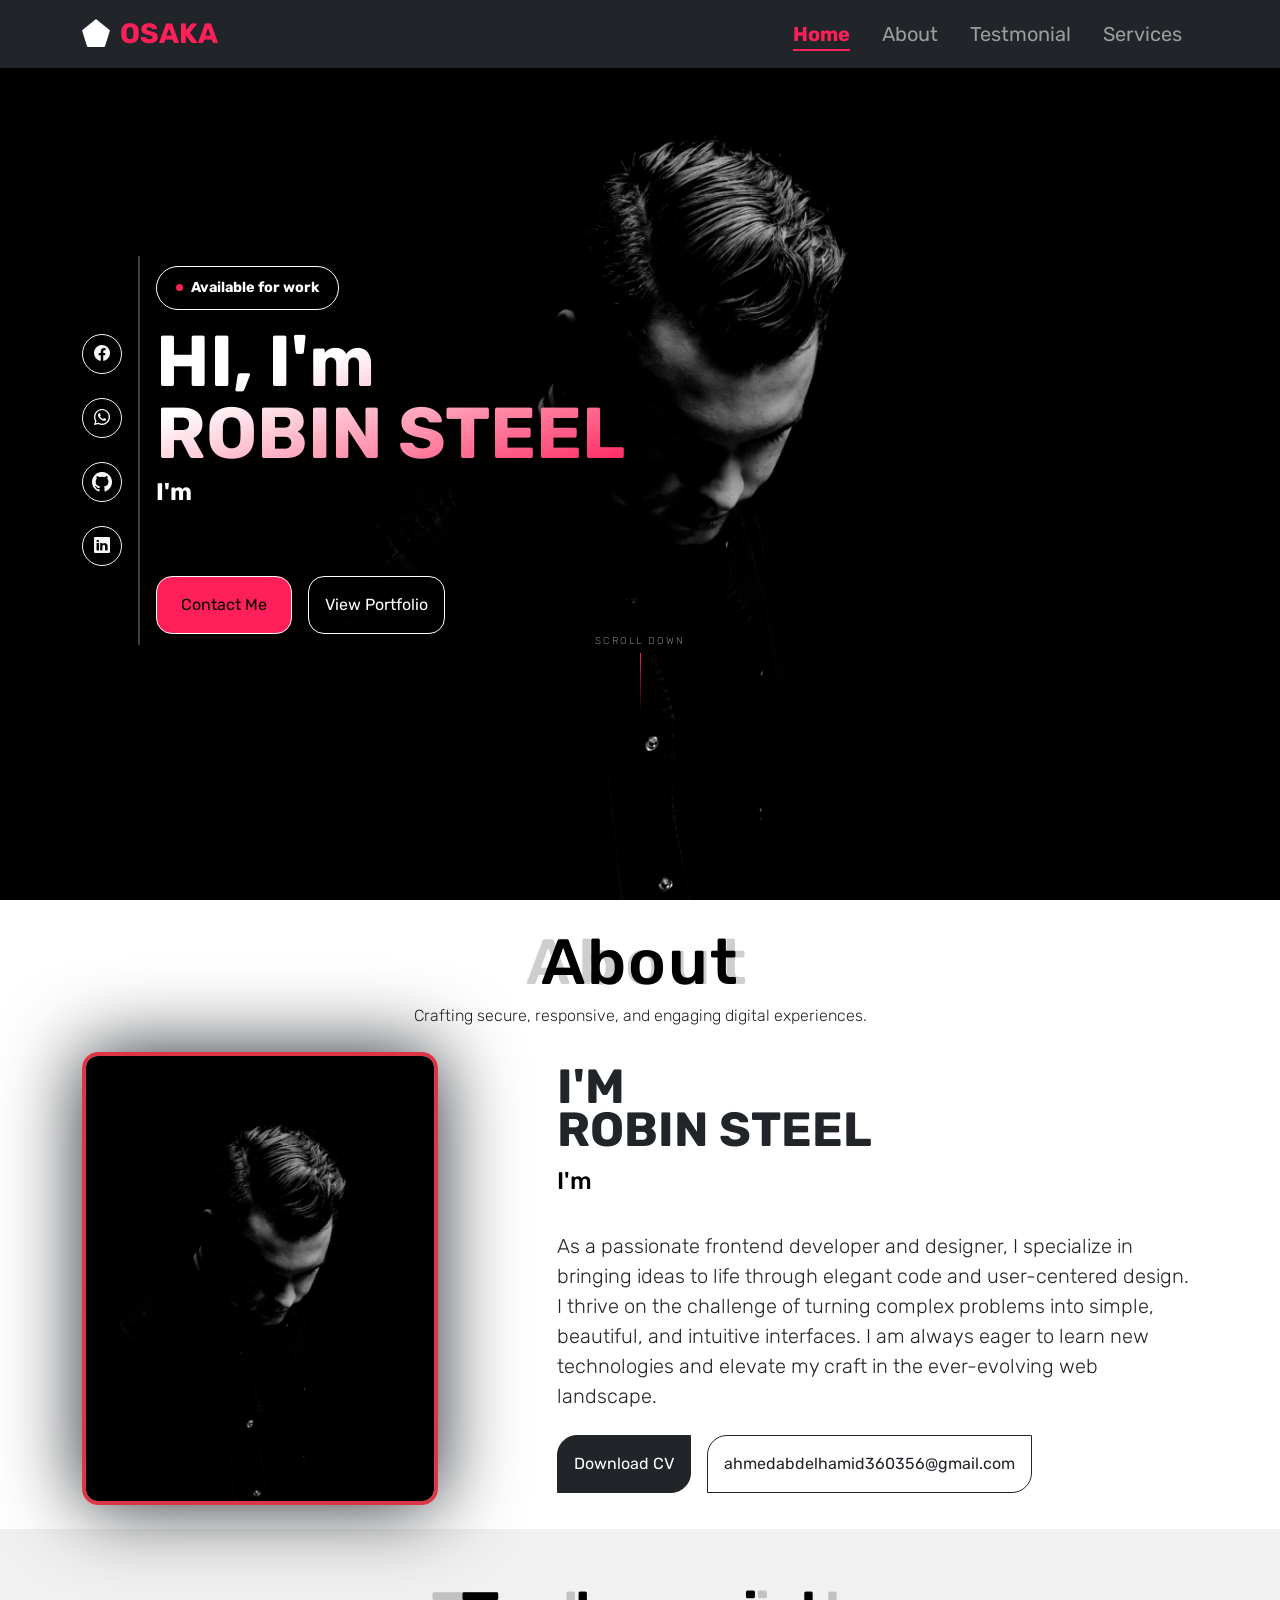
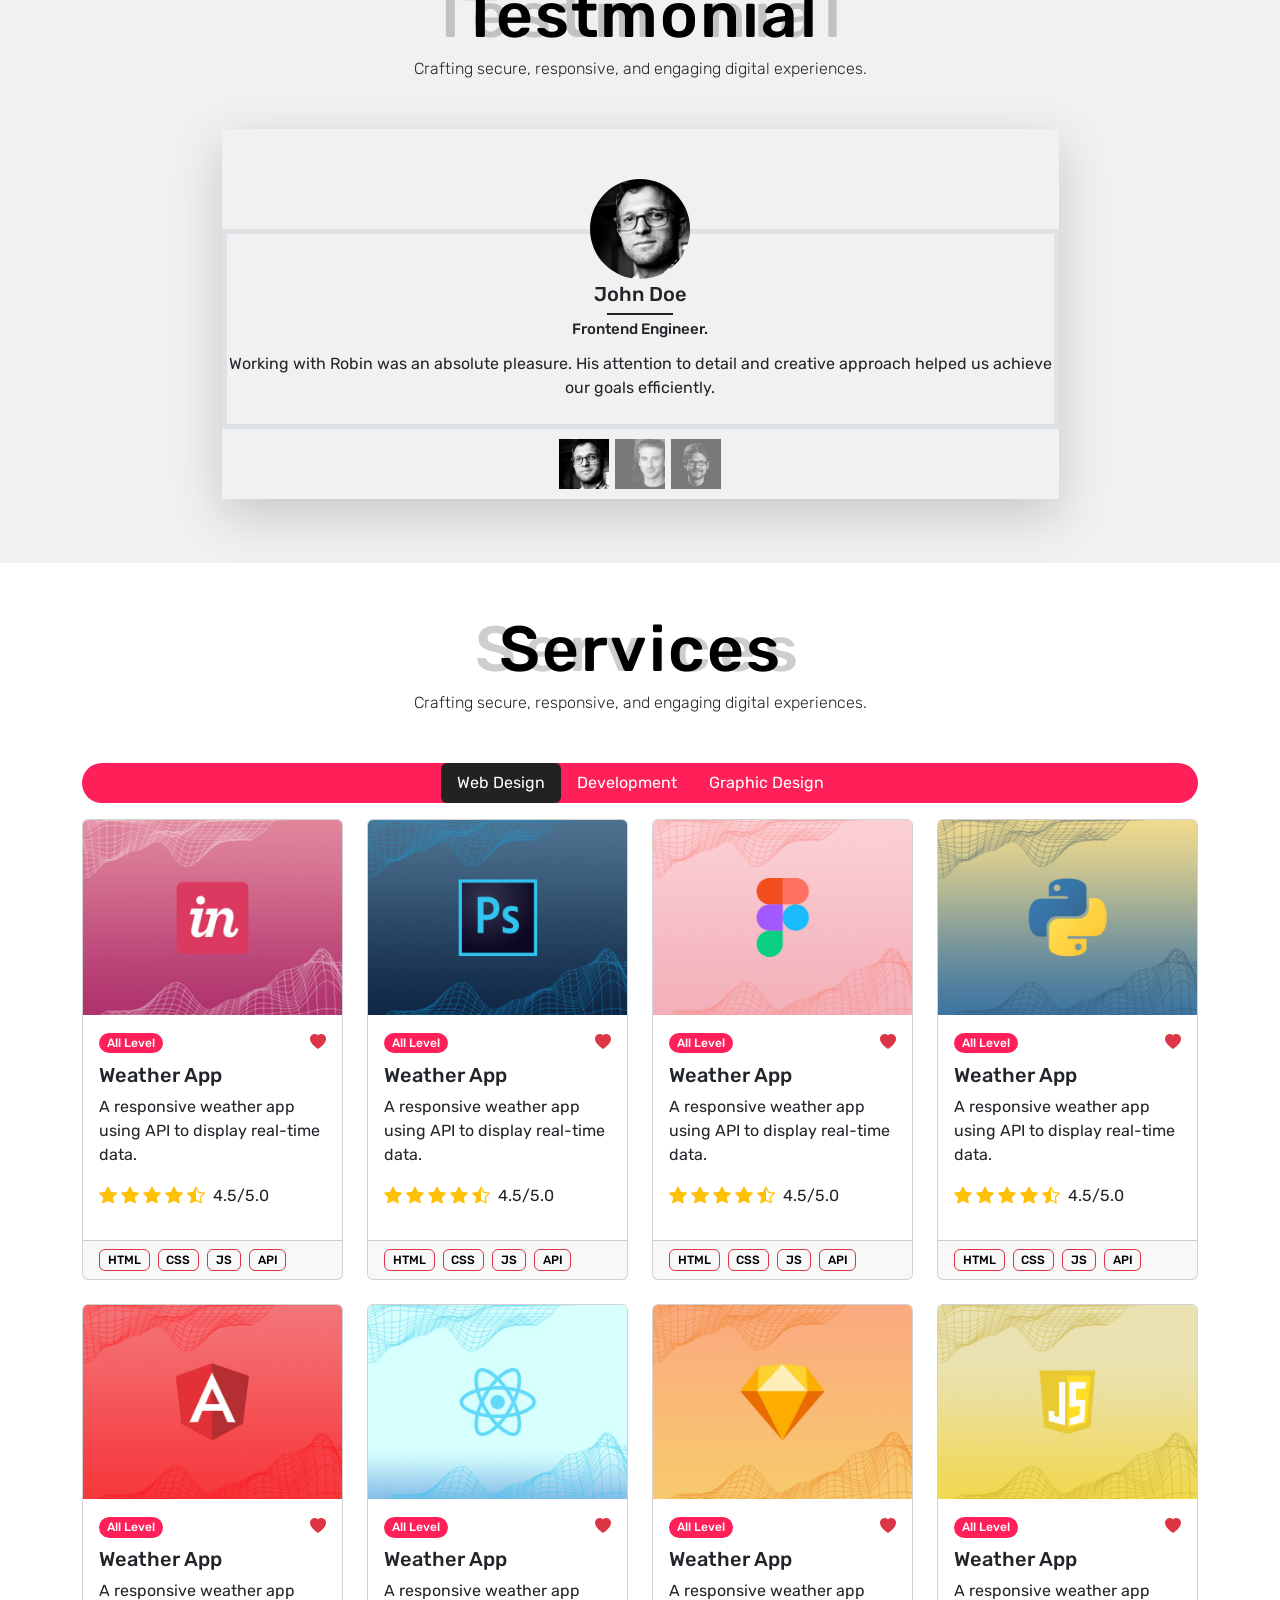
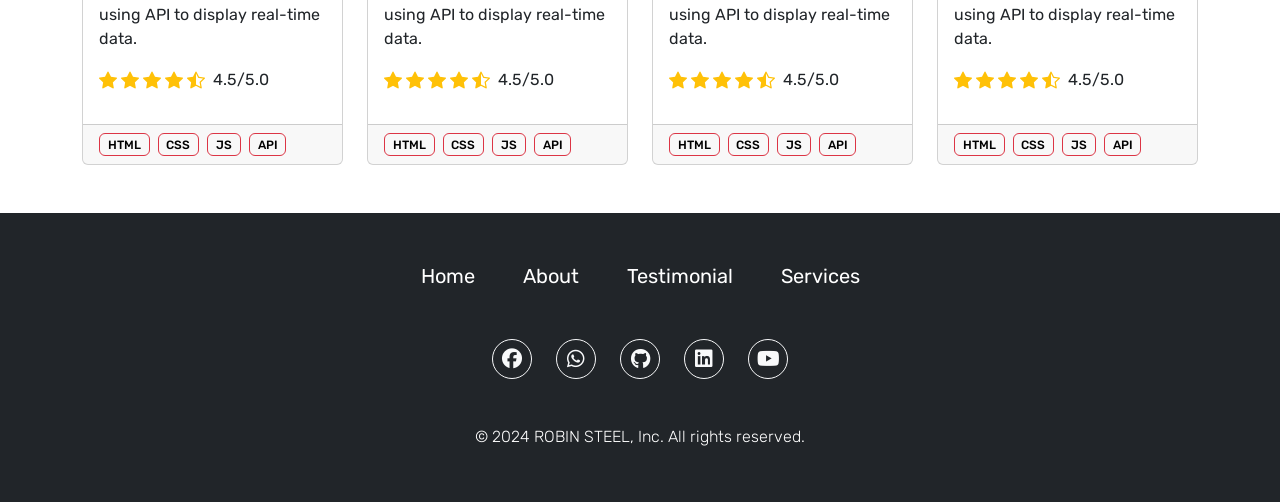
<file: index.html>
<!doctype html>
<html lang="en">
  <head>
    <meta charset="UTF-8" />
    <meta name="viewport" content="width=device-width, initial-scale=1.0" />

    <!--======title-for-website====== -->
    <title>Portfolio-OSAKA</title>

    <!--=======link css======-->
    <link rel="stylesheet" href="./css/bootstrap.min.css" />
    <link rel="stylesheet" href="./css/style.css" />

    <!-- font awesome (icons) -->
     <link rel="stylesheet" href="https://cdn.jsdelivr.net/npm/bootstrap-icons@1.13.1/font/bootstrap-icons.min.css">
     <link rel="stylesheet" href="https://cdnjs.cloudflare.com/ajax/libs/font-awesome/6.5.0/css/all.min.css"/>
    <!--========goagle fonts=======-->
     <link rel="preconnect" href="https://fonts.googleapis.com">
     <link rel="preconnect" href="https://fonts.gstatic.com" crossorigin>
     <link href="https://fonts.googleapis.com/css2?family=Rubik:ital,wght@0,300..900;1,300..900&display=swap" rel="stylesheet">
  </head>
  <body data-bs-spy="scroll" data-bs-target=".my-nav" data-bs-offset="70">

    <!-- =======start navber====== -->
    <header>
      <nav class="navbar navbar-expand-lg bg-dark navbar-dark fixed-top my-nav ">
        <div class="container">
          <div class="logo">
            <i class="bi bi-pentagon-fill fs-3 icon"></i>
            <a class="navbar-brand fw-bold fs-3 " href="#">OSAKA</a>
          </div>
          <button class="navbar-toggler" type="button" data-bs-toggle="collapse" data-bs-target="#navbarNav" aria-controls="navbarNav" aria-expanded="false" aria-label="Toggle navigation">
            <span class="navbar-toggler-icon"></span>
          </button>
          <div class="collapse navbar-collapse justify-content-end" id="navbarNav">
            <ul class="navbar-nav fs-5 mb-2 mb-lg-0">
              <li class="nav-item">
                <a class="nav-link mx-3 px-0" aria-current="page" href="#Home">Home</a>
              </li>
              <li class="nav-item">
                <a class="nav-link mx-3 px-0" href="#About">About</a>
              </li>
              <li class="nav-item">
                <a class="nav-link mx-3 px-0" href="#Testmonial">Testmonial</a>
              </li>
              <li class="nav-item">
                <a class="nav-link mx-3 px-0" href="#Services">Services</a>
              </li>
            </ul>
          </div>
        </div>
      </nav>
    </header>

    <!--=======end navber======-->
    <!--========start hero======-->

    <section id="Home"  class="hero position-relative mb-3">
      <div class="container vh-100 d-flex align-items-center justify-content-start gap-3">
        <div class="row flex-column g-lg-4 g-md-4 g-sm-3 g-2 ">
          <div class="col-4 hero-social1"><a class="btn btn-outline-light rounded-circle d-flex justify-content-center align-items-center hero-social" style="width:40px; height:40px;" href="https://www.facebook.com/ahmed.abdelhameed.1806253?locale=ar_AR" target="_blank"><i class="bi bi-facebook fs-6 "></i></a></div>
          <div class="col-4 hero-social2"><a class="btn btn-outline-light rounded-circle d-flex justify-content-center align-items-center hero-social" style="width:40px; height:40px;" href="#"><i class="bi bi-whatsapp fs-6"></i></a></div>
          <div class="col-4 hero-social3"><a class="btn btn-outline-light rounded-circle d-flex justify-content-center align-items-center hero-social" style="width:40px; height:40px;" href="https://github.com/AhmedAbdelhamid-codes" target="_blank"><i class="bi bi-github fs-5 "></i></a></div>
          <div class="col-4 hero-social4"><a class="btn btn-outline-light rounded-circle d-flex justify-content-center align-items-center hero-social" style="width:40px; height:40px;" href="https://www.linkedin.com/in/ahmed-abdelhamid-b4905837b/" target="_blank"><i class="bi bi-linkedin fs-6"></i></a></div>
        </div>
        <hr class="space bg-white" style="width: 2px; height: 390px;">
        <div class="hero-content">
          <div class=" hero-badg d-inline-flex align-items-center gap-2 bg-transparent border border-1 border-white text-white rounded-5 mb-3">
            <span class="dott d-block rounded-circle " style="width: 7px; height: 7px;"></span>
            <span class=" hero-badg-content fw-bold ">Available for work</span>
          </div>
          <h1 class="hero__title fw-bold  ">
            HI, I'm <br> 
            <span>ROBIN STEEL</span>
          </h1>
          <h2 class="hero-word position-relative fs-4 text-white fw-bolder mb-lg-5 mb-md-4 mb-sm-3 mb-3" style="width: 50px; height: 50px; animation:fadeUp 0.9s 0.4s ease both;">
            <span class="fs">I'm</span> <br>
            <span class="word word1 position-absolute start-0">Developer</span>
            <span class="word word2 position-absolute">Designer</span>
            <span class="word word3 position-absolute">Freelancer</span>
          </h2>
          <div class="hero__btns d-flex gap-3 flex-wrap" style="width: 100%;"> 
            <a href="https://www.linkedin.com/in/ahmed-abdelhamid-b4905837b/" target="_blank" class=" btn-contact btn btn-outline-light rounded-4 py-3 px-4">Contact Me</a>
            <a href="#Services" class=" btn-Portfolio btn btn-outline-light rounded-4 p-3">View Portfolio</a>
          </div>
          <div class="hero__scroll position-absolute d-flex flex-column align-items-center gap-1  start-50 translate-middle-x" style="animation:fadeUp 0.9s 0.5s ease both;">
            <span class="hero__scroll-text fw-light">SCROLL DOWN</span>
            <div class="hero__scroll-line"></div>
          </div>
        </div>
      </div>
    </section>

    <!--========end hero======-->
    <!--========start about======-->

    <section id="About" class="about my-4 ">
      <div class="container ">
        <div  class="about-header position-relative text-center "style="width: 100%; height: 80px;">
          <h2 class="about-header-tittle back position-absolute top-0 start-50 translate-middle-x">About</h2>
          <h2 class="about-header-tittle front position-absolute top-0 start-50 translate-middle-x">About</h2>
        </div>
        <p class="text-center fs-6 fw-lighter mb-4" style="animation:fadeUp 0.9s 0.3s ease both;">Crafting secure, responsive, and engaging digital experiences.</p>
        <div class="row align-items-center g-4">
          <div class="col-lg-4">
            <div class="imge border border-4 border-danger rounded-4 overflow-hidden ">
              <img src="./images/about-img.jpg" alt="my photo" class="w-100 about-img ">
            </div>
          </div>
          <div class="col-lg-7 offset-lg-1 about-content">
            <h2 class=" name fw-bold mb-3">
              I'M <br>
              ROBIN STEEL
            </h2>
            <h3 class="about-word position-relative fs-4 text-white fw-medium mb-lg-4 mb-md-4 mb-sm-4 mb-4" style="width: 300px; height: 40px; animation:fadeUp 0.9s 0.5s ease both;">
              <span class="text-black">I'm</span> <br>
              <span class="word word1 text-black position-absolute">Developer</span>
              <span class="word word2 text-black position-absolute">Creative <span class="ui">UI/UX</span> Designer</span>
              <span class="word word3 text-black position-absolute">Freelancer</span>
            </h3>
            <p class="fs-5 fw-lighter mb-4" style="animation:fadeUp 1s 0.5s ease both;">As a passionate frontend developer and designer, I specialize in bringing ideas to life through elegant code and user-centered design. I thrive on the challenge of turning complex problems into simple, beautiful, and intuitive interfaces. I am always eager to learn new technologies and elevate my craft in the ever-evolving web landscape.</p>
            <div class="about-btns d-flex gap-3 flex-wrap">
              <a href="#" class=" cv btn btn-outline-dark p-3">Download CV</a>
              <a href="mailto:ahmedabdelhamid360356@gmail.com?subject=Hello Ahmed&body=I want to contact you" class=" email btn btn-outline-dark p-3">ahmedabdelhamid360356@gmail.com</a>
            </div>
          </div>
        </div>
      </div>
    </section>

    <!--========end about======-->
    <!--========start Testmonial======-->
    <section id="Testmonial" class="testmonial py-5">
      <div class="container">
        <div class="testmonial-header position-relative text-center "style="width: 100%; height: 80px; ">
          <h2 class="testmonial-header-tittle back position-absolute top-0 start-50 translate-middle-x">Testmonial</h2>
          <h2 class="testmonial-header-tittle front position-absolute top-0 start-50 translate-middle-x">Testmonial</h2>
        </div>
        <p class="text-center fs-6 fw-lighter mb-5" style="animation:fadeUp 0.9s 0.3s ease both;">Crafting secure, responsive, and engaging digital experiences.</p>
         
       <!--======start carousel======-->
        <div id="carouselExampleIndicators" class="carousel slide w-75 mx-auto shadow-lg">
          <div class="carousel-inner">
            
           <!--======carousel-1-=====-->
            <div class="carousel-item active">
              <div class="team text-center">
                <div class="team-imge" style="animation:fadeUp 0.8s 0.3s ease both;" >
                 <img src="./images/test-1.jpg"  alt="photo">
                </div>
                <div class="team-content border border-5 pt-5 pb-2 ">
                  <h2 class="">John Doe</h2>
                  <h3 class="">Frontend Engineer.</h3>
                  <p style="animation:fadeUp 0.9s 0.7s ease both;">Working with Robin was an absolute pleasure. His attention to detail and creative approach helped us achieve our goals efficiently.</p>
               </div>
              </div>
            </div>

           <!--======carousel-2-=====-->
            <div class="carousel-item">
              <div class="team text-center">
                <div class="team-imge" style="animation:fadeUp 0.8s 0.3s ease both;" >
                 <img src="./images/test-2.jpg" class=""  alt="photo">
                </div>
                <div class="team-content border border-5 pt-5 pb-2 ">
                  <h2 class="">Alex Morgan</h2>
                  <h3 class="">Product Designer.</h3>
                  <p style="animation:fadeUp 0.9s 0.7s ease both;">Working with Robin was an absolute pleasure. His attention to detail and creative approach helped us achieve our goals efficiently.</p>
                </div>
              </div>
            </div>

             <!--======carousel-3-=====-->
            <div class="carousel-item">
              <div class="team text-center">
                <div class="team-imge" style="animation:fadeUp 0.8s 0.3s ease both;">
                 <img src="./images/test-3.png" class=""  alt="photo">
                </div>
                <div class="team-content border border-5 pt-5 pb-2 ">
                  <h2 class="">David Chen</h2>
                  <h3 class="">Web Security.</h3>
                  <p style="animation:fadeUp 0.9s 0.7s ease both;">Working with Robin was an absolute pleasure. His attention to detail and creative approach helped us achieve our goals efficiently.</p>
                </div>
              </div>
            </div>
          </div>

          <!--======buttons=====-->
          <div class="carousel-indicators position-static" style="animation:fadeUp 0.9s 0.8s ease both;">
            <button type="button" data-bs-target="#carouselExampleIndicators" data-bs-slide-to="0" class="active" aria-current="true" aria-label="Slide 1"><img src="./images/test-1.jpg" class="w-100 " alt=""></button>
            <button type="button" data-bs-target="#carouselExampleIndicators" data-bs-slide-to="1" aria-label="Slide 2"><img src="./images/test-2.jpg" class="w-100 " alt=""></button>
            <button type="button" data-bs-target="#carouselExampleIndicators" data-bs-slide-to="2" aria-label="Slide 3"><img src="./images/test-3.png" class="w-100" alt=""></button>
          </div>
        </div>

       <!--======end carousel======-->
      </div>
    </section>

    <!--========end Testmonial======-->
    <!--========start Services======-->
      
    <section id="Services" class="services py-5">
      <div class="container">
        <div class="services-header position-relative text-center "style="width: 100%; height: 80px;">
             <h2 class="services-header-tittle back position-absolute top-0 start-50 translate-middle-x">Services</h2>
             <h2 class="services-header-tittle front position-absolute top-0 start-50 translate-middle-x">Services</h2>
        </div>
        <p class="text-center fs-6 fw-lighter mb-5" style="animation:fadeUp 0.9s 0.3s ease both;">Crafting secure, responsive, and engaging digital experiences.</p>
        <ul class="nav  justify-content-center rounded-5 nav-pills mb-3" id="pills-tab" role="tablist">
          <li class="nav-item" role="presentation">
           <button class="nav-link active " style="animation:fadeUp 0.5s 0.3s ease both;" id="pills-home-tab" data-bs-toggle="pill" data-bs-target="#pills-home" type="button" role="tab" aria-controls="pills-home" aria-selected="true">Web Design</button>
          </li>
          <li class="nav-item" role="presentation">
           <button class="nav-link " style="animation:fadeUp 0.5s 0.4s ease both;" id="pills-profile-tab" data-bs-toggle="pill" data-bs-target="#pills-profile" type="button" role="tab" aria-controls="pills-profile" aria-selected="false">Development</button>
          </li>
          <li class="nav-item" role="presentation">
           <button class="nav-link" style="animation:fadeUp 0.5s 0.5s ease both;" id="pills-contact-tab" data-bs-toggle="pill" data-bs-target="#pills-contact" type="button" role="tab" aria-controls="pills-contact" aria-selected="false">Graphic Design</button>
          </li>
        </ul>
        <div class="tab-content" id="pills-tabContent">

          <!--========tab-1-=======-->
          <div class="tab-pane fade show active" id="pills-home" role="tabpanel" aria-labelledby="pills-home-tab" tabindex="0">
            <div class="row g-4 ">

             <!--========card-1-=========-->
              <div class="col-md-6 col-lg-4 col-xl-3" style="animation:fadeUp 0.8s 0.1s ease both;">
                <div class="card" >

                  <div class="card-imge position-relative overflow-hidden">
                    <img src="./images/services-img/04.jpg" class="card-img-top" alt="...">
                    <div class="overlay">
                      <a href="#" class="btn ">View Project</a>
                      <a href="#" class="btn ghost">GitHub</a>
                    </div>
                  </div>
      
                  <div class="card-body">
                    <div class="header d-flex justify-content-between align-items-center  mb-2 ">
                      <div class="badge rounded-5 fw-medium">All Level</div>
                      <i class="bi bi-heart-fill text-danger"></i>
                    </div>
                    <h5 class="card-title">Weather App</h5>
                    <p class="card-text">A responsive weather app using API to display real-time data.</p>
                    <div class="stars d-flex gap-2">
                      <div class="star">
                       <i class="bi bi-star-fill text-warning" style="font-size: 18px;"></i>
                       <i class="bi bi-star-fill text-warning" style="font-size: 18px;"></i>
                       <i class="bi bi-star-fill text-warning" style="font-size: 18px;"></i>
                       <i class="bi bi-star-fill text-warning" style="font-size: 18px;"></i>
                       <i class="bi bi-star-half text-warning" style="font-size: 18px;"></i>
                      </div>
                      <p class="" style="font-size: 16px; font-weight: 400; margin-top: 1px;">4.5/5.0</p>
                    </div>
                  </div>

                  <div class="card-footer">
                    <div class="tags d-flex gap-2 flex-wrap">
                      <span class="badge border border-danger text-black fw-medium">HTML</span>
                      <span class="badge border border-danger text-black fw-medium">CSS</span>
                      <span class="badge border border-danger text-black fw-medium">JS</span>
                      <span class="badge border border-danger text-black fw-medium">API</span>
                    </div>
                  </div>
                </div>
              </div>  

             <!--========card-2-=========-->
              <div class="col-md-6 col-lg-4 col-xl-3" style="animation:fadeUp 0.8s 0.2s ease both;">
                <div class="card" >

                  <div class="card-imge position-relative overflow-hidden">
                    <img src="./images/services-img/02.jpg" class="card-img-top" alt="...">
                    <div class="overlay">
                      <a href="#" class="btn ">View Project</a>
                      <a href="#" class="btn ghost">GitHub</a>
                    </div>
                  </div>
      
                  <div class="card-body">
                    <div class="header d-flex justify-content-between align-items-center  mb-2 ">
                     <div class="badge rounded-5 fw-medium">All Level</div>
                     <i class="bi bi-heart-fill text-danger"></i>
                    </div>
                    <h5 class="card-title">Weather App</h5>
                    <p class="card-text">A responsive weather app using API to display real-time data.</p>
                    <div class="stars d-flex gap-2">
                      <div class="star">
                        <i class="bi bi-star-fill text-warning" style="font-size: 18px;"></i>
                        <i class="bi bi-star-fill text-warning" style="font-size: 18px;"></i>
                        <i class="bi bi-star-fill text-warning" style="font-size: 18px;"></i>
                        <i class="bi bi-star-fill text-warning" style="font-size: 18px;"></i>
                        <i class="bi bi-star-half text-warning" style="font-size: 18px;"></i>
                      </div>
                      <p class="" style="font-size: 16px; font-weight: 400; margin-top: 1px;">4.5/5.0</p>
                    </div>
                  </div>

                  <div class="card-footer">
                    <div class="tags d-flex gap-2 flex-wrap">
                      <span class="badge border border-danger text-black fw-medium">HTML</span>
                      <span class="badge border border-danger text-black fw-medium">CSS</span>
                      <span class="badge border border-danger text-black fw-medium">JS</span>
                      <span class="badge border border-danger text-black fw-medium">API</span>
                    </div>
                  </div>
                </div>
              </div> 

             <!--========card-3-=========-->
              <div class="col-md-6 col-lg-4 col-xl-3" style="animation:fadeUp 0.8s 0.3s ease both;">
                <div class="card" >
                  <div class="card-imge position-relative overflow-hidden">
                    <img src="./images/services-img/03.jpg" class="card-img-top" alt="...">
                    <div class="overlay">
                      <a href="#" class="btn ">View Project</a>
                      <a href="#" class="btn ghost">GitHub</a>
                    </div>
                  </div>
      
                  <div class="card-body">
                    <div class="header d-flex justify-content-between align-items-center  mb-2 ">
                      <div class="badge rounded-5 fw-medium">All Level</div>
                      <i class="bi bi-heart-fill text-danger"></i>
                    </div>
                    <h5 class="card-title">Weather App</h5>
                    <p class="card-text">A responsive weather app using API to display real-time data.</p>
                    <div class="stars d-flex gap-2">
                      <div class="star">
                        <i class="bi bi-star-fill text-warning" style="font-size: 18px;"></i>
                        <i class="bi bi-star-fill text-warning" style="font-size: 18px;"></i>
                        <i class="bi bi-star-fill text-warning" style="font-size: 18px;"></i>
                        <i class="bi bi-star-fill text-warning" style="font-size: 18px;"></i>
                        <i class="bi bi-star-half text-warning" style="font-size: 18px;"></i>
                      </div>
                      <p class="" style="font-size: 16px; font-weight: 400; margin-top: 1px;">4.5/5.0</p>
                    </div>
                  </div>

                  <div class="card-footer">
                    <div class="tags d-flex gap-2 flex-wrap">
                      <span class="badge border border-danger text-black fw-medium">HTML</span>
                      <span class="badge border border-danger text-black fw-medium">CSS</span>
                      <span class="badge border border-danger text-black fw-medium">JS</span>
                      <span class="badge border border-danger text-black fw-medium">API</span>
                    </div>
                  </div>
                </div>
              </div>  

             <!--========card-4-=========-->
              <div class="col-md-6 col-lg-4 col-xl-3" style="animation:fadeUp 0.8s 0.4s ease both;">
                <div class="card" >
                  <div class="card-imge position-relative overflow-hidden">
                    <img src="./images/services-img/05.jpg" class="card-img-top" alt="...">
                    <div class="overlay">
                    <a href="#" class="btn ">View Project</a>
                    <a href="#" class="btn ghost">GitHub</a>
                    </div>
                  </div>
      
                  <div class="card-body">
                    <div class="header d-flex justify-content-between align-items-center  mb-2 ">
                      <div class="badge rounded-5 fw-medium">All Level</div>
                      <i class="bi bi-heart-fill text-danger"></i>
                    </div>
                    <h5 class="card-title">Weather App</h5>
                    <p class="card-text">A responsive weather app using API to display real-time data.</p>
        
                    <div class="stars d-flex gap-2">
                      <div class="star">
                        <i class="bi bi-star-fill text-warning" style="font-size: 18px;"></i>
                        <i class="bi bi-star-fill text-warning" style="font-size: 18px;"></i>
                        <i class="bi bi-star-fill text-warning" style="font-size: 18px;"></i>
                        <i class="bi bi-star-fill text-warning" style="font-size: 18px;"></i>
                        <i class="bi bi-star-half text-warning" style="font-size: 18px;"></i>
                      </div>
                      <p class="" style="font-size: 16px; font-weight: 400; margin-top: 1px;">4.5/5.0</p>
                    </div>
                  </div>

                  <div class="card-footer">
                    <div class="tags d-flex gap-2 flex-wrap">
                      <span class="badge border border-danger text-black fw-medium">HTML</span>
                      <span class="badge border border-danger text-black fw-medium">CSS</span>
                      <span class="badge border border-danger text-black fw-medium">JS</span>
                      <span class="badge border border-danger text-black fw-medium">API</span>
                    </div>
                  </div>
                </div>
              </div>  

             <!--========card-5-=========-->
              <div class="col-md-6 col-lg-4 col-xl-3" style="animation:fadeUp 0.8s 0.1s ease both;">
                <div class="card" >
                <div class="card-imge position-relative overflow-hidden">
                  <img src="./images/services-img/06.jpg" class="card-img-top" alt="...">
                  <div class="overlay">
                    <a href="#" class="btn ">View Project</a>
                    <a href="#" class="btn ghost">GitHub</a>
                  </div>
                </div>
      
                <div class="card-body">
                <div class="header d-flex justify-content-between align-items-center  mb-2 ">
                  <div class="badge rounded-5 fw-medium">All Level</div>
                  <i class="bi bi-heart-fill text-danger"></i>
                </div>
                <h5 class="card-title">Weather App</h5>
                <p class="card-text">A responsive weather app using API to display real-time data.</p>
                <div class="stars d-flex gap-2">
                  <div class="star">
                    <i class="bi bi-star-fill text-warning" style="font-size: 18px;"></i>
                    <i class="bi bi-star-fill text-warning" style="font-size: 18px;"></i>
                    <i class="bi bi-star-fill text-warning" style="font-size: 18px;"></i>
                    <i class="bi bi-star-fill text-warning" style="font-size: 18px;"></i>
                    <i class="bi bi-star-half text-warning" style="font-size: 18px;"></i>
                  </div>
                  <p class="" style="font-size: 16px; font-weight: 400; margin-top: 1px;">4.5/5.0</p>
                </div>
              </div>

              <div class="card-footer">
                <div class="tags d-flex gap-2 flex-wrap">
                  <span class="badge border border-danger text-black fw-medium">HTML</span>
                  <span class="badge border border-danger text-black fw-medium">CSS</span>
                  <span class="badge border border-danger text-black fw-medium">JS</span>
                  <span class="badge border border-danger text-black fw-medium">API</span>
                </div>
              </div>
            </div>
              </div> 

             <!--========card-6-=========-->
              <div class="col-md-6 col-lg-4 col-xl-3" style="animation:fadeUp 0.8s 0.2s ease both;">
                <div class="card" >
                  <div class="card-imge position-relative overflow-hidden">
                    <img src="./images/services-img/07.jpg" class="card-img-top" alt="...">
                    <div class="overlay">
                      <a href="#" class="btn ">View Project</a>
                      <a href="#" class="btn ghost">GitHub</a>
                    </div>
                  </div>
      
                  <div class="card-body">
                    <div class="header d-flex justify-content-between align-items-center  mb-2 ">
                      <div class="badge rounded-5 fw-medium">All Level</div>
                      <i class="bi bi-heart-fill text-danger"></i>
                    </div>
                    <h5 class="card-title">Weather App</h5>
                    <p class="card-text">A responsive weather app using API to display real-time data.</p>
                    <div class="stars d-flex gap-2">
                      <div class="star">
                        <i class="bi bi-star-fill text-warning" style="font-size: 18px;"></i>
                        <i class="bi bi-star-fill text-warning" style="font-size: 18px;"></i>
                        <i class="bi bi-star-fill text-warning" style="font-size: 18px;"></i>
                        <i class="bi bi-star-fill text-warning" style="font-size: 18px;"></i>
                        <i class="bi bi-star-half text-warning" style="font-size: 18px;"></i>
                      </div>
                      <p class="" style="font-size: 16px; font-weight: 400; margin-top: 1px;">4.5/5.0</p>
                    </div>
                  </div>

                  <div class="card-footer">
                    <div class="tags d-flex gap-2 flex-wrap">
                      <span class="badge border border-danger text-black fw-medium">HTML</span>
                      <span class="badge border border-danger text-black fw-medium">CSS</span>
                      <span class="badge border border-danger text-black fw-medium">JS</span>
                      <span class="badge border border-danger text-black fw-medium">API</span>
                    </div>
                  </div>
                </div>
              </div>

             <!--========card-7-=========-->
              <div class="col-md-6 col-lg-4 col-xl-3" style="animation:fadeUp 0.8s 0.3s ease both;">
                <div class="card" >

                  <div class="card-imge position-relative overflow-hidden">
                    <img src="./images/services-img/08.jpg" class="card-img-top" alt="...">
                    <div class="overlay">
                      <a href="#" class="btn ">View Project</a>
                      <a href="#" class="btn ghost">GitHub</a>
                    </div>
                  </div>
      
                  <div class="card-body">
                    <div class="header d-flex justify-content-between align-items-center  mb-2 ">
                      <div class="badge rounded-5 fw-medium">All Level</div>
                      <i class="bi bi-heart-fill text-danger"></i>
                    </div>
                    <h5 class="card-title">Weather App</h5>
                    <p class="card-text">A responsive weather app using API to display real-time data.</p>
                    <div class="stars d-flex gap-2">
                      <div class="star">
                        <i class="bi bi-star-fill text-warning" style="font-size: 18px;"></i>
                        <i class="bi bi-star-fill text-warning" style="font-size: 18px;"></i>
                        <i class="bi bi-star-fill text-warning" style="font-size: 18px;"></i>
                        <i class="bi bi-star-fill text-warning" style="font-size: 18px;"></i>
                        <i class="bi bi-star-half text-warning" style="font-size: 18px;"></i>
                      </div>
                      <p class="" style="font-size: 16px; font-weight: 400; margin-top: 1px;">4.5/5.0</p>
                    </div>
                  </div>

                  <div class="card-footer">
                    <div class="tags d-flex gap-2 flex-wrap">
                      <span class="badge border border-danger text-black fw-medium">HTML</span>
                      <span class="badge border border-danger text-black fw-medium">CSS</span>
                      <span class="badge border border-danger text-black fw-medium">JS</span>
                      <span class="badge border border-danger text-black fw-medium">API</span>
                    </div>
                  </div>
                </div>
              </div> 

             <!--========card-8-=========-->
              <div class="col-md-6 col-lg-4 col-xl-3" style="animation:fadeUp 0.8s 0.4s ease both;">
                <div class="card" >

                  <div class="card-imge position-relative overflow-hidden">
                    <img src="./images/services-img/09.jpg" class="card-img-top" alt="...">
                    <div class="overlay">
                      <a href="#" class="btn ">View Project</a>
                      <a href="#" class="btn ghost">GitHub</a>
                    </div>
                  </div>
      
                  <div class="card-body">
                    <div class="header d-flex justify-content-between align-items-center  mb-2 ">
                      <div class="badge rounded-5 fw-medium">All Level</div>
                      <i class="bi bi-heart-fill text-danger"></i>
                    </div>
                    <h5 class="card-title">Weather App</h5>
                    <p class="card-text">A responsive weather app using API to display real-time data.</p>
                    <div class="stars d-flex gap-2">
                      <div class="star">
                        <i class="bi bi-star-fill text-warning" style="font-size: 18px;"></i>
                        <i class="bi bi-star-fill text-warning" style="font-size: 18px;"></i>
                        <i class="bi bi-star-fill text-warning" style="font-size: 18px;"></i>
                        <i class="bi bi-star-fill text-warning" style="font-size: 18px;"></i>
                        <i class="bi bi-star-half text-warning" style="font-size: 18px;"></i>
                      </div>
                      <p class="" style="font-size: 16px; font-weight: 400; margin-top: 1px;">4.5/5.0</p>
                    </div>
                  </div>

                  <div class="card-footer">
                    <div class="tags d-flex gap-2 flex-wrap">
                      <span class="badge border border-danger text-black fw-medium">HTML</span>
                      <span class="badge border border-danger text-black fw-medium">CSS</span>
                      <span class="badge border border-danger text-black fw-medium">JS</span>
                      <span class="badge border border-danger text-black fw-medium">API</span>
                    </div>
                  </div>

                </div>
              </div>  

            </div>
          </div>

         <!--========tab-2-=======-->
          <div class="tab-pane fade" id="pills-profile" role="tabpanel" aria-labelledby="pills-profile-tab" tabindex="0">
            <div class="row g-4 ">
       
              <div class="col-md-6 col-lg-4 col-xl-3" style="animation:fadeUp 0.8s 0.1s ease both;">
        <div class="card" >
      <div class="card-imge position-relative overflow-hidden">
      <img src="./images/services-img/05.jpg" class="card-img-top" alt="...">
      <div class="overlay">
        <a href="#" class="btn ">View Project</a>
        <a href="#" class="btn ghost">GitHub</a>
      </div>
      </div>
      
     <div class="card-body">
       <div class="header d-flex justify-content-between align-items-center  mb-2 ">
         <div class="badge rounded-5 fw-medium">All Level</div>
         <i class="bi bi-heart-fill text-danger"></i>
       </div>
       <h5 class="card-title">Weather App</h5>
       <p class="card-text">A responsive weather app using API to display real-time data.</p>
        
       <div class="stars d-flex gap-2">
        <div class="star">
          <i class="bi bi-star-fill text-warning" style="font-size: 18px;"></i>
          <i class="bi bi-star-fill text-warning" style="font-size: 18px;"></i>
          <i class="bi bi-star-fill text-warning" style="font-size: 18px;"></i>
          <i class="bi bi-star-fill text-warning" style="font-size: 18px;"></i>
          <i class="bi bi-star-half text-warning" style="font-size: 18px;"></i>
        </div>
        <p class="" style="font-size: 16px; font-weight: 400; margin-top: 1px;">4.5/5.0</p>
       </div>
      </div>

      <div class="card-footer">
        <div class="tags d-flex gap-2 flex-wrap">
            <span class="badge border border-danger text-black fw-medium">HTML</span>
            <span class="badge border border-danger text-black fw-medium">CSS</span>
            <span class="badge border border-danger text-black fw-medium">JS</span>
            <span class="badge border border-danger text-black fw-medium">API</span>
        </div>
      </div>
    </div>
              </div>  

             <!--========card-1-=========-->
              <div class="col-md-6 col-lg-4 col-xl-3" style="animation:fadeUp 0.8s 0.2s ease both;">
                <div class="card" >

                  <div class="card-imge position-relative overflow-hidden">
                    <img src="./images/services-img/06.jpg" class="card-img-top" alt="...">
                    <div class="overlay">
                      <a href="#" class="btn ">View Project</a>
                      <a href="#" class="btn ghost">GitHub</a>
                    </div>
                  </div>
      
                  <div class="card-body">
                    <div class="header d-flex justify-content-between align-items-center  mb-2 ">
                      <div class="badge rounded-5 fw-medium">All Level</div>
                      <i class="bi bi-heart-fill text-danger"></i>
                    </div>
                    <h5 class="card-title">Weather App</h5>
                    <p class="card-text">A responsive weather app using API to display real-time data.</p>
                    <div class="stars d-flex gap-2">
                      <div class="star">
                        <i class="bi bi-star-fill text-warning" style="font-size: 18px;"></i>
                        <i class="bi bi-star-fill text-warning" style="font-size: 18px;"></i>
                        <i class="bi bi-star-fill text-warning" style="font-size: 18px;"></i>
                        <i class="bi bi-star-fill text-warning" style="font-size: 18px;"></i>
                        <i class="bi bi-star-half text-warning" style="font-size: 18px;"></i>
                      </div>
                      <p class="" style="font-size: 16px; font-weight: 400; margin-top: 1px;">4.5/5.0</p>
                    </div>
                  </div>

                  <div class="card-footer">
                    <div class="tags d-flex gap-2 flex-wrap">
                      <span class="badge border border-danger text-black fw-medium">HTML</span>
                      <span class="badge border border-danger text-black fw-medium">CSS</span>
                      <span class="badge border border-danger text-black fw-medium">JS</span>
                      <span class="badge border border-danger text-black fw-medium">API</span>
                    </div>
                  </div>
                </div>
              </div> 
              
             <!--========card-2-=========-->
              <div class="col-md-6 col-lg-4 col-xl-3" style="animation:fadeUp 0.8s 0.3s ease both;">
                <div class="card" >
                  <div class="card-imge position-relative overflow-hidden">
                    <img src="./images/services-img/07.jpg" class="card-img-top" alt="...">
                    <div class="overlay">
                      <a href="#" class="btn ">View Project</a>
                      <a href="#" class="btn ghost">GitHub</a>
                    </div>
                  </div>
      
                  <div class="card-body">
                    <div class="header d-flex justify-content-between align-items-center  mb-2 ">
                      <div class="badge rounded-5 fw-medium">All Level</div>
                      <i class="bi bi-heart-fill text-danger"></i>
                    </div>
                    <h5 class="card-title">Weather App</h5>
                    <p class="card-text">A responsive weather app using API to display real-time data.</p>
                    <div class="stars d-flex gap-2">
                      <div class="star">
                        <i class="bi bi-star-fill text-warning" style="font-size: 18px;"></i>
                        <i class="bi bi-star-fill text-warning" style="font-size: 18px;"></i>
                        <i class="bi bi-star-fill text-warning" style="font-size: 18px;"></i>
                        <i class="bi bi-star-fill text-warning" style="font-size: 18px;"></i>
                        <i class="bi bi-star-half text-warning" style="font-size: 18px;"></i>
                      </div>
                      <p class="" style="font-size: 16px; font-weight: 400; margin-top: 1px;">4.5/5.0</p>
                    </div>
                  </div>

                  <div class="card-footer">
                    <div class="tags d-flex gap-2 flex-wrap">
                      <span class="badge border border-danger text-black fw-medium">HTML</span>
                      <span class="badge border border-danger text-black fw-medium">CSS</span>
                      <span class="badge border border-danger text-black fw-medium">JS</span>
                      <span class="badge border border-danger text-black fw-medium">API</span>
                    </div>
                  </div>
                </div>
              </div> 
              
             <!--========card-3-=========-->
              <div class="col-md-6 col-lg-4 col-xl-3" style="animation:fadeUp 0.8s 0.4s ease both;">
                <div class="card" >

                  <div class="card-imge position-relative overflow-hidden">
                    <img src="./images/services-img/08.jpg" class="card-img-top" alt="...">
                    <div class="overlay">
                      <a href="#" class="btn ">View Project</a>
                       <a href="#" class="btn ghost">GitHub</a>
                    </div>
                  </div>
      
                  <div class="card-body">
                    <div class="header d-flex justify-content-between align-items-center  mb-2 ">
                      <div class="badge rounded-5 fw-medium">All Level</div>
                      <i class="bi bi-heart-fill text-danger"></i>
                    </div>
                    <h5 class="card-title">Weather App</h5>
                    <p class="card-text">A responsive weather app using API to display real-time data.</p>
                    <div class="stars d-flex gap-2">
                     <div class="star">
                        <i class="bi bi-star-fill text-warning" style="font-size: 18px;"></i>
                        <i class="bi bi-star-fill text-warning" style="font-size: 18px;"></i>
                        <i class="bi bi-star-fill text-warning" style="font-size: 18px;"></i>
                        <i class="bi bi-star-fill text-warning" style="font-size: 18px;"></i>
                        <i class="bi bi-star-half text-warning" style="font-size: 18px;"></i>
                     </div>
                     <p class="" style="font-size: 16px; font-weight: 400; margin-top: 1px;">4.5/5.0</p>
                    </div>
                  </div>

                  <div class="card-footer">
                    <div class="tags d-flex gap-2 flex-wrap">
                      <span class="badge border border-danger text-black fw-medium">HTML</span>
                      <span class="badge border border-danger text-black fw-medium">CSS</span>
                      <span class="badge border border-danger text-black fw-medium">JS</span>
                      <span class="badge border border-danger text-black fw-medium">API</span>
                    </div>
                  </div>
                </div>
              </div>  

             <!--========card-4-=========-->
              <div class="col-md-6 col-lg-4 col-xl-3" style="animation:fadeUp 0.8s 0.1s ease both;">
                <div class="card" >
                  <div class="card-imge position-relative overflow-hidden">
                   <img src="./images/services-img/09.jpg" class="card-img-top" alt="...">
                    <div class="overlay">
                      <a href="#" class="btn ">View Project</a>
                      <a href="#" class="btn ghost">GitHub</a>
                    </div>
                  </div>
      
                  <div class="card-body">
                    <div class="header d-flex justify-content-between align-items-center  mb-2 ">
                      <div class="badge rounded-5 fw-medium">All Level</div>
                      <i class="bi bi-heart-fill text-danger"></i>
                    </div>
                    <h5 class="card-title">Weather App</h5>
                    <p class="card-text">A responsive weather app using API to display real-time data.</p>
                    <div class="stars d-flex gap-2">
                      <div class="star">
                        <i class="bi bi-star-fill text-warning" style="font-size: 18px;"></i>
                        <i class="bi bi-star-fill text-warning" style="font-size: 18px;"></i>
                        <i class="bi bi-star-fill text-warning" style="font-size: 18px;"></i>
                        <i class="bi bi-star-fill text-warning" style="font-size: 18px;"></i>
                        <i class="bi bi-star-half text-warning" style="font-size: 18px;"></i>
                      </div>
                      <p class="" style="font-size: 16px; font-weight: 400; margin-top: 1px;">4.5/5.0</p>
                    </div>
                  </div>

                  <div class="card-footer">
                    <div class="tags d-flex gap-2 flex-wrap">
                      <span class="badge border border-danger text-black fw-medium">HTML</span>
                      <span class="badge border border-danger text-black fw-medium">CSS</span>
                      <span class="badge border border-danger text-black fw-medium">JS</span>
                      <span class="badge border border-danger text-black fw-medium">API</span>
                    </div>
                  </div>
                </div>
              </div>  

            </div>
          </div>

         <!--========tab-3-=======-->
          <div class="tab-pane fade" id="pills-contact" role="tabpanel" aria-labelledby="pills-contact-tab" tabindex="0">
            <div class="row g-4 ">

             <!--========card-1-=========-->
              <div class="col-md-6 col-lg-4 col-xl-3" style="animation:fadeUp 0.8s 0.1s ease both;">
              <div class="card" >

                <div class="card-imge position-relative overflow-hidden">
                  <img src="./images/services-img/04.jpg" class="card-img-top" alt="...">
                  <div class="overlay">
                    <a href="#" class="btn ">View Project</a>
                    <a href="#" class="btn ghost">GitHub</a>
                  </div>
                </div>
      
                <div class="card-body">
                  <div class="header d-flex justify-content-between align-items-center  mb-2 ">
                    <div class="badge rounded-5 fw-medium">All Level</div>
                    <i class="bi bi-heart-fill text-danger"></i>
                  </div>
                  <h5 class="card-title">Weather App</h5>
                  <p class="card-text">A responsive weather app using API to display real-time data.</p>
                  <div class="stars d-flex gap-2">
                    <div class="star">
                      <i class="bi bi-star-fill text-warning" style="font-size: 18px;"></i>
                      <i class="bi bi-star-fill text-warning" style="font-size: 18px;"></i>
                      <i class="bi bi-star-fill text-warning" style="font-size: 18px;"></i>
                      <i class="bi bi-star-fill text-warning" style="font-size: 18px;"></i>
                      <i class="bi bi-star-half text-warning" style="font-size: 18px;"></i>
                    </div>
                    <p class="" style="font-size: 16px; font-weight: 400; margin-top: 1px;">4.5/5.0</p>
                  </div>
                </div>

                <div class="card-footer">
                  <div class="tags d-flex gap-2 flex-wrap">
                    <span class="badge border border-danger text-black fw-medium">HTML</span>
                    <span class="badge border border-danger text-black fw-medium">CSS</span>
                    <span class="badge border border-danger text-black fw-medium">JS</span>
                    <span class="badge border border-danger text-black fw-medium">API</span>
                  </div>
                </div>
              </div>
              </div>  

             <!--========card-2-=========-->
              <div class="col-md-6 col-lg-4 col-xl-3" style="animation:fadeUp 0.8s 0.2s ease both;">
              <div class="card" >

                <div class="card-imge position-relative overflow-hidden">
                  <img src="./images/services-img/02.jpg" class="card-img-top" alt="...">
                  <div class="overlay">
                    <a href="#" class="btn ">View Project</a>
                    <a href="#" class="btn ghost">GitHub</a>
                  </div>
                </div>
      
                <div class="card-body">
                  <div class="header d-flex justify-content-between align-items-center  mb-2 ">
                    <div class="badge rounded-5 fw-medium">All Level</div>
                    <i class="bi bi-heart-fill text-danger"></i>
                  </div>
                  <h5 class="card-title">Weather App</h5>
                  <p class="card-text">A responsive weather app using API to display real-time data.</p>
                  <div class="stars d-flex gap-2">
                    <div class="star">
                      <i class="bi bi-star-fill text-warning" style="font-size: 18px;"></i>
                      <i class="bi bi-star-fill text-warning" style="font-size: 18px;"></i>
                      <i class="bi bi-star-fill text-warning" style="font-size: 18px;"></i>
                      <i class="bi bi-star-fill text-warning" style="font-size: 18px;"></i>
                      <i class="bi bi-star-half text-warning" style="font-size: 18px;"></i>
                    </div>
                    <p class="" style="font-size: 16px; font-weight: 400; margin-top: 1px;">4.5/5.0</p>
                  </div>
                </div>

                <div class="card-footer">
                  <div class="tags d-flex gap-2 flex-wrap">
                    <span class="badge border border-danger text-black fw-medium">HTML</span>
                    <span class="badge border border-danger text-black fw-medium">CSS</span>
                    <span class="badge border border-danger text-black fw-medium">JS</span>
                    <span class="badge border border-danger text-black fw-medium">API</span>
                  </div>
                </div>
              </div>
              </div>
            
             <!--========card-3-=========-->
              <div class="col-md-6 col-lg-4 col-xl-3" style="animation:fadeUp 0.8s 0.3s ease both;">
              <div class="card" >

                <div class="card-imge position-relative overflow-hidden">
                  <img src="./images/services-img/03.jpg" class="card-img-top" alt="...">
                  <div class="overlay">
                    <a href="#" class="btn ">View Project</a>
                    <a href="#" class="btn ghost">GitHub</a>
                  </div>
                </div>
      
                <div class="card-body">
                  <div class="header d-flex justify-content-between align-items-center  mb-2 ">
                    <div class="badge rounded-5 fw-medium">All Level</div>
                    <i class="bi bi-heart-fill text-danger"></i>
                  </div>
                  <h5 class="card-title">Weather App</h5>
                  <p class="card-text">A responsive weather app using API to display real-time data.</p>
                  <div class="stars d-flex gap-2">
                    <div class="star">
                      <i class="bi bi-star-fill text-warning" style="font-size: 18px;"></i>
                      <i class="bi bi-star-fill text-warning" style="font-size: 18px;"></i>
                      <i class="bi bi-star-fill text-warning" style="font-size: 18px;"></i>
                      <i class="bi bi-star-fill text-warning" style="font-size: 18px;"></i>
                      <i class="bi bi-star-half text-warning" style="font-size: 18px;"></i>
                    </div>
                    <p class="" style="font-size: 16px; font-weight: 400; margin-top: 1px;">4.5/5.0</p>
                  </div>
                </div>

                <div class="card-footer">
                  <div class="tags d-flex gap-2 flex-wrap">
                    <span class="badge border border-danger text-black fw-medium">HTML</span>
                    <span class="badge border border-danger text-black fw-medium">CSS</span>
                    <span class="badge border border-danger text-black fw-medium">JS</span>
                    <span class="badge border border-danger text-black fw-medium">API</span>
                  </div>
                </div>
              </div>
              </div> 
            
             <!--========card-4-=========-->
              <div class="col-md-6 col-lg-4 col-xl-3" style="animation:fadeUp 0.8s 0.4s ease both;">
              <div class="card" >
                <div class="card-imge position-relative overflow-hidden">
                  <img src="./images/services-img/08.jpg" class="card-img-top" alt="...">
                  <div class="overlay">
                    <a href="#" class="btn ">View Project</a>
                    <a href="#" class="btn ghost">GitHub</a>
                  </div>
                </div>
      
                <div class="card-body">
                  <div class="header d-flex justify-content-between align-items-center  mb-2 ">
                    <div class="badge rounded-5 fw-medium">All Level</div>
                    <i class="bi bi-heart-fill text-danger"></i>
                  </div>
                  <h5 class="card-title">Weather App</h5>
                  <p class="card-text">A responsive weather app using API to display real-time data.</p>
        
                  <div class="stars d-flex gap-2">
                    <div class="star">
                      <i class="bi bi-star-fill text-warning" style="font-size: 18px;"></i>
                      <i class="bi bi-star-fill text-warning" style="font-size: 18px;"></i>
                      <i class="bi bi-star-fill text-warning" style="font-size: 18px;"></i>
                      <i class="bi bi-star-fill text-warning" style="font-size: 18px;"></i>
                      <i class="bi bi-star-half text-warning" style="font-size: 18px;"></i>
                    </div>
                    <p class="" style="font-size: 16px; font-weight: 400; margin-top: 1px;">4.5/5.0</p>
                  </div>
                </div>

                <div class="card-footer">
                  <div class="tags d-flex gap-2 flex-wrap">
                    <span class="badge border border-danger text-black fw-medium">HTML</span>
                    <span class="badge border border-danger text-black fw-medium">CSS</span>
                    <span class="badge border border-danger text-black fw-medium">JS</span>
                    <span class="badge border border-danger text-black fw-medium">API</span>
                  </div>
                </div>
              </div>
              </div>  

            </div>
          </div>
        </div>
      </div>
    </section>

    <!--========end Services======-->
    <!--========start footer======-->
    
    <footer class="py-5 bg-dark">
      <div class="container">
        <div class=" links d-flex align-items-center justify-content-center gap-5 flex-wrap mb-5 text-center ">
          <div class="hero-social1 link">
            <a href="#Home" class="text-decoration-none fs-5">Home</a>
          </div>
          <div class="hero-social2 link">
            <a href="#About" class="text-decoration-none fs-5">About</a>
          </div>
          <div class="hero-social3 link">
            <a href="#Testmonial" class="text-decoration-none fs-5">Testimonial</a>
          </div>
          <div class="hero-social4 link">
            <a href="#Services" class="text-decoration-none fs-5">Services</a>
          </div>
        </div>
        <div class=" icons d-flex align-items-center justify-content-center flex-wrap gap-4 mb-5 g-sm-3  ">
          <div class=" hero-social1"><a class="btn btn-outline-light rounded-circle d-flex justify-content-center align-items-center text-center footer-social" style="width:40px; height:40px;" href="https://www.facebook.com/ahmed.abdelhameed.1806253?locale=ar_AR" target="_blank" ><i class="fa-brands fa-facebook fs-5"></i></a></div>
          <div class=" hero-social2"><a class="btn btn-outline-light rounded-circle d-flex justify-content-center align-items-center text-center footer-social" style="width:40px; height:40px;" href="#"><i class="fa-brands fa-whatsapp fs-5"></i></a></div>
          <div class=" hero-social3"><a class="btn btn-outline-light rounded-circle d-flex justify-content-center align-items-center text-center footer-social" style="width:40px; height:40px;" href="https://github.com/AhmedAbdelhamid-codes" target="_blank"><i class="fa-brands fa-github fs-5"></i></a></div>
          <div class=" hero-social4"><a class="btn btn-outline-light rounded-circle d-flex justify-content-center align-items-center text-center footer-social" style="width:40px; height:40px;" href="https://www.linkedin.com/in/ahmed-abdelhamid-b4905837b/" target="_blank"><i class="fa-brands fa-linkedin fs-5"></i></a></div>
          <div class=" hero-social5"><a class="btn btn-outline-light rounded-circle d-flex justify-content-center align-items-center text-center footer-social" style="width:40px; height:40px;" href="#"><i class="fa-brands fa-youtube fs-5"></i></a></div>
        </div>
        <h3 class="text-white text-center fs-6 fw-light" style="animation: fadeUp 0.9s 0.6s ease both;">© 2024 ROBIN STEEL, Inc. All rights reserved.</h3>
      </div>
    </footer>
    <!--========end footer======-->

    <!--======start boostrab js link======== -->
    <script src="./js/bootstrap.bundle.min.js"></script>
    <!--====== end boostrab js link======== -->
  </body>
</html>
</file>
<file: css/style.css>
/* Start Variables */
:root {
  --main-color-bg: #fff;
  --secondary-color-bg: #F1F1F1;
  --btn-bg: #0D6EFD;
  --btn-color: #FF205A;
  --btn-hover:#33D1CC;
  --main-text-p:#fff;
  --secondary-text-p:#212529;
  --hover-trans:0.3s;
}

/* End Variables */
/* start scroll bar */

::-webkit-scrollbar {
  width: 10px;
}

::-webkit-scrollbar-track {
  background: rgb(186, 181, 173);
}

::-webkit-scrollbar-thumb {
  background: var(--btn-color);
}

/* end scroll bar */
/* start normalize */

html{
 scroll-behavior: smooth;
}

body{
   font-family: "Rubik", sans-serif;
   font-optical-sizing: auto;
}

*, *::before, *::after{
  padding: 0px;
  margin: 0px;
  box-sizing: border-box;
}

/* end normalize */
/* start fadeup */

@keyframes fadeUp {
    from { 
        opacity:0; 
        transform:translateY(30px); 
    }
    to { 
        opacity:1; 
        transform:translateY(0); 
    }
}

/* end fadeUp */
/* start header */

.navbar{
 opacity: 0;
 transform: translateY(-100%);
 animation: navdown 0.8s cubic-bezier(.1, 1, .3, 1) both;
}

@keyframes navdown{
    from{
        transform: translateY(-100%); 
        opacity: 0;
    }
    to{
        transform: translateY(0);
        opacity: 1;
    }
}

.navbar .logo{
    display: flex;
    align-items: center;
    gap: 10px;
}

.navbar .logo .icon{
    color: var(--main-text-p);
    animation:spiner 20s linear infinite;
}

@keyframes spiner{
    from{
        transform: rotate(0deg);
    }
    to{
        transform: rotate(360deg);
    }
}

.my-nav .navbar-brand{
    color: var(--btn-color);
}

.my-nav .nav-link.active{
    color: #FF205A;
    position: relative;
    font-weight: bold;
}

.my-nav .nav-link.active::after{
  content: " ";
  position: absolute;
  bottom: 6px;
  left: 0px;
  width: 100%;
  height: 2px;
  background-color: var(--btn-color);
  transition: var(--hover-trans) ;
}

.my-nav .nav-link{
    position: relative;
}

.my-nav .nav-link:not(.active):hover{
    color: var(--main-text-p);
}

.my-nav .nav-link:not(.active):after,
.my-nav .nav-link:not(.active):before{
  content: " ";
  position: absolute;
  bottom: 6px;
  width: 0%;
  height: 2px;
  background-color: var(--btn-color);
  transition: var(--hover-trans) ;
}

.my-nav .nav-link::after{
 left: 50%; 
}
.my-nav .nav-link::before{
 right: 50%;
}

.my-nav .nav-link:not(.active):hover::after,
.my-nav .nav-link:not(.active):hover::before
{
  width: 50%;
}

/* responsif for tablets and phones */
@media(min-width: 100px) and (max-width: 991px){
 .my-nav .nav-link.active::after{
    width: 0%;
 }

 .my-nav .nav-link:hover::after,
 .my-nav .nav-link:hover::before
 {
  width: 0%;
 }

 .my-nav .nav-link.active{
    color: var(--main-text-p);
 }
}

/*=======end header===== */
/* ========start hero====== */

.hero{
    height: 100vh;
    background-image: url(../images/header-bg.jpg);
    background-size: cover;
    background-repeat: no-repeat;
    background-position: center;
}

.hero-social{transition: var(--hover-trans);}
.hero-social1{animation: fadeUp 0.8s 0.2s ease both;}
.hero-social2{animation: fadeUp 0.8s 0.3s ease both;}
.hero-social3{animation: fadeUp 0.9s 0.4s ease both;}
.hero-social4{animation: fadeUp 0.9s 0.5s ease both;}
.hero-social5{animation: fadeUp 0.9s 0.6s ease both;}

.hero-social:hover {
  transform: translatex(-3px);
  box-shadow: 0px 0px 70px var(--main-text-p);
}

.hero .hero-content .hero-badg{
 padding: 10px 19px;
 font-size: 0.9rem; 
 animation:fadeUp .8s .2s ease both;
}

.hero .hero-content .hero-badg .dott{
 background-color: var(--btn-color);
 animation: fadein 2s infinite;
}

@keyframes fadein{
    0%,100%{
        opacity: 1;
    }
    50%{
        opacity: 0;
    }
}

.hero .hero-content .hero__title{
    font-size: clamp(2.8rem, 6vw, 4.5rem);
    line-height: 1;
    background: linear-gradient(160deg, #fff 30%, #FF205A  100%);
    -webkit-background-clip: text; 
    -webkit-text-fill-color: transparent;
    animation:fadeUp 0.9s 0.3s ease both;
}

.hero .hero-content .hero-word .word{
    opacity: 0;
    animation: changeWord 9s linear infinite;
}

.hero .hero-content .hero-word .word1{
    animation-delay: 0s;
}
.hero .hero-content .hero-word .word2{
    animation-delay: 3s;
}
.hero .hero-content .hero-word .word3{
    animation-delay: 6s;
}

@keyframes changeWord{
    0%{
        opacity: 0;
        transform: translateX(-20%);
    }
    10%{
        opacity: 1;
        transform: translateX(0%);
    }
    30%{
        opacity: 1;
        transform: translateX(0%);
    }
    40%{
        opacity: 0;
        transform: translateX(10%);
    }
    100%{
        opacity: 0;
        transform: translateX(10%);
    }
}

.hero .hero-content .hero__btns{
    animation:fadeUp 0.9s 0.5s ease both;
}

.hero .hero-content .hero__btns .btn-contact{
  background-color: var(--btn-color);
  color: black;
  transition: var(--hover-trans);
}

.hero .hero-content .hero__btns .btn-contact:hover{
 transform: translateY(-2px);
  box-shadow: 0px 0px 150px var(--btn-color);
}

.hero .hero-content .hero__btns .btn-Portfolio{
    background: transparent;
    color: var(--main-color-bg);
    border: 1px solid var(--main-color-bg);
    transition: var(--hover-trans);
}

.hero .hero-content .hero__btns .btn-Portfolio:hover{
    background: #7c3aed15;
    border-color: var(--btn-color);
    transform: translateY(-2px);
}

.hero .hero-content .hero__scroll .hero__scroll-text{
    font-size: 10px;
    letter-spacing: 2px;
    color: rgba(255, 255, 255, 0.495);
}

.hero .hero-content .hero__scroll .hero__scroll-line{
    width: 1px; 
    height: 60px; 
    background: linear-gradient(to bottom, var(--btn-color), transparent);
    animation: scrollLine 1.8s linear infinite;
}

@keyframes scrollLine{
    0%{
        transform: scaleY(0);
        transform-origin: top;
    }
    50%{
        transform: scaleY(1);
        transform-origin: top;
    }
    51%{
        transform: scaleY(1);
        transform-origin: bottom;
    }
    100%{
        transform: scaleY(0);
        transform-origin: bottom;
    }
}

/* responsif for tablets and phones */
@media(min-width: 100px) and (max-width: 990px){
 .hero .hero-content .hero__scroll{
    bottom: 5px;
 }
}

/*========end hero======*/
/*========start about======*/

.about .about-header .about-header-tittle{
    font-size: clamp(2.5rem, 6vw, 4rem);
    animation:fadeUp 0.8s 0.2s ease both;
}

.about .about-header .about-header-tittle.back{
 color: rgba(0, 0, 0, 0.192);
 letter-spacing: 8px;
}

.about .about-header .about-header-tittle.front{
 color: rgb(0, 0, 0);
 letter-spacing: 2px;
}

.about .imge{
    box-shadow: 0px 0px 80px var(--secondary-text-p);
    animation:fadeUp 0.8s 0.4s ease both;
}

.about .imge img{
 transition: var(--hover-trans);
 box-shadow: 0px 0px 80p var(--secondary-text-p);
}

.about .imge img:hover{
    transform: scale(1.1);
}

.about .about-content .name{
    font-size: clamp(2rem, 4vw, 3rem);
    line-height: 0.9;
    animation:fadeUp 0.8s 0.4s ease both;
}

.about .about-content .about-word .word{
    opacity: 0;
    animation: changeWord2 9s linear infinite;
}

@keyframes changeWord2{
    0%{
        opacity: 0;
        transform: translateX(-20%);
    }
    10%{
        opacity: 1;
        transform: translateX(0%);
    }
    30%{
        opacity: 1;
        transform: translateX(0%);
    }
    40%{
        opacity: 0;
        transform: translateX(30%);
    }
    100%{
        opacity: 0;
        transform: translateX(30%);
    }
}

.about .about-content .about-word .word1{
    animation-delay: 0s;
}
.about .about-content .about-word .word2{
    animation-delay: 3s;
}
.about .about-content .about-word .word3{
    animation-delay: 6s;
}

.about .about-content .about-word .word2 .ui{
    color: var(--btn-color);
}

.about .about-content .about-btns{
  animation:fadeUp 1s 0.6s ease both;
}

.about .about-content .about-btns .cv{
    background-color: var(--secondary-text-p);
    color: var(--main-text-p);
    border-radius: 20px 0px;
    transition: var(--hover-trans);
}

.about .about-content .about-btns .cv:hover{
    transform: translateY(-2px);
    box-shadow: 0px 0px 150px var(--secondary-text-p);
}

.about .about-content .about-btns .email{
    background: transparent;
    border: 1px solid var(--secondary-text-p);
    border-radius: 20px 0px;
    transition: var(--hover-trans);
    word-break: break-all;

}
 
.about .about-content .about-btns .email:hover{
    color: var(--secondary-text-p);
    transform: translateY(-3px);
}

/*========end about====== */
/*========start Testmonial====== */

.testmonial{
    background-color: var(--secondary-color-bg);
}

.testmonial .testmonial-header .testmonial-header-tittle{
    font-size: clamp(2.5rem, 6vw, 4rem);
    animation:fadeUp 0.8s 0.2s ease both;
}

.testmonial .testmonial-header .testmonial-header-tittle.back{
 color: rgba(0, 0, 0, 0.192);
 letter-spacing: 8px;
}

.testmonial .testmonial-header .testmonial-header-tittle.front{
 color: rgb(0, 0, 0);
 letter-spacing: 2px;
}

.testmonial .team-imge img{
    width: 100px;
    height: 100px;
    border-radius: 50%;
    transform: translateY(50%);
}

.testmonial .team-content h2{
    font-size: 20px;
    font-weight: 500;
    position: relative;
    animation:fadeUp 0.8s 0.4s ease both;
}

.testmonial .team-content h2::after{
    content: " ";
    position: absolute;
    bottom: -9px;
    left: 46%;
    width: 8%;
    height: 2px;
    background-color: var(--secondary-text-p);
    animation:fadeUp 0.9s 0.5s ease both;
}

.testmonial .team-content h3{
    font-size: 15px;
    color: var(--secondary-text-p);
    line-height: 2;
    animation:fadeUp 0.9s 0.6s ease both;
}

.testmonial .carousel-indicators [data-bs-target]{
 width: 50px;
 height: 50px;
 text-indent: 0;
}

/*========end Testmonial====== */
/* ========start Services======-*/

.services .services-header .services-header-tittle{
    font-size: clamp(2.5rem, 6vw, 4rem);
    animation:fadeUp 0.8s 0.2s ease both;
}

.services .services-header .services-header-tittle.back{
 color: rgba(0, 0, 0, 0.192);
 letter-spacing: 8px;
}

.services .services-header .services-header-tittle.front{
 color: rgb(0, 0, 0);
 letter-spacing: 2px;
}

.services ul{
    background-color: var(--btn-color);
    animation:fadeUp 0.8s 0.2s ease both;
}

.services ul  .nav-item .nav-link.active{
    background-color: #222;
    color: var(--main-text-p);  
}

.services ul  .nav-item .nav-link{
     color: var(--main-text-p); 
      
}

.services .card .card-body .badge{
    background-color: var(--btn-color);
    color: var(--main-text-p);
}

.services .card .card-body .card-text{
   font-size: 16px;
}

.services .card{
    transition: var(--hover-trans);
}

.services .card:hover{
  transform: translateY(-8px);
  box-shadow: 0 0 30px var(--secondary-text-p);
}

.services .card .card-imge .overlay{
    inset: 0;
    background-color: rgba(0, 0, 0, 0.5);
    opacity: 0;
    transition: var(--hover-trans);
    position:absolute;
    display: flex;
    justify-content: center;
    align-items: center;
    gap: 10px;
    width: 100%;
    height: 100%;
}

.services .card:hover .overlay{
    opacity: 1;
}

.services .card-imge img{
   transition: 0.4s ease; 
}

.services .card:hover .card-imge img{
    transform: scale(1.05);
}

.services .card .overlay .btn{
    background-color:var(--btn-color);
    color: var(--main-text-p);
    transition: var(--hover-trans);
}

.services .card .overlay .btn:hover{
    transform: translateY(-3px);
    box-shadow: 0 0 30px var(--btn-color);
}

.services .card .overlay .ghost{
    background-color:transparent;
    color: var(--main-text-p);
    border: 2px solid var(--main-text-p);
    transition: var(--hover-trans);
}

.services .card .overlay .ghost:hover{
    border: 2px solid var(--btn-color);
    box-shadow: 0 0 0px var(--btn-color);
}

/* responsif for tablets and phones */
@media(min-width: 100px) and (max-width: 768px){
   .services .card .card-imge .overlay{
    position: static;
    opacity: 1;
    background: none;
    margin-top: 20px;
    justify-content: flex-start;
    margin-left: 16px;
  }
  
  .services .card:hover{
    transform: none;
  }

 .services .card .overlay .ghost{
    background-color:transparent;
    color: var(--btn-color);
    border: 2px solid var(--secondary-text-p);
    transition: var(--hover-trans);
  }

  .services .card .overlay .ghost:hover{
    border: 2px solid var(--btn-color);
    box-shadow: 0 0 0px var(--btn-color);
  }

}


/*========end Services======*/
/*========start footer======*/

footer .links .link a {
    display: block;
    color: var(--main-text-p);
    transition: var(--hover-trans);
}

footer .links .link a:hover{
    color: var(--btn-color);
    transform: translateX(-2px);
}

footer .icons .footer-social{
    transition: var(--hover-trans);
}

footer .icons .footer-social:hover{
    transform: translateX(-2px);
}

/*========end footer======*/
</file>
